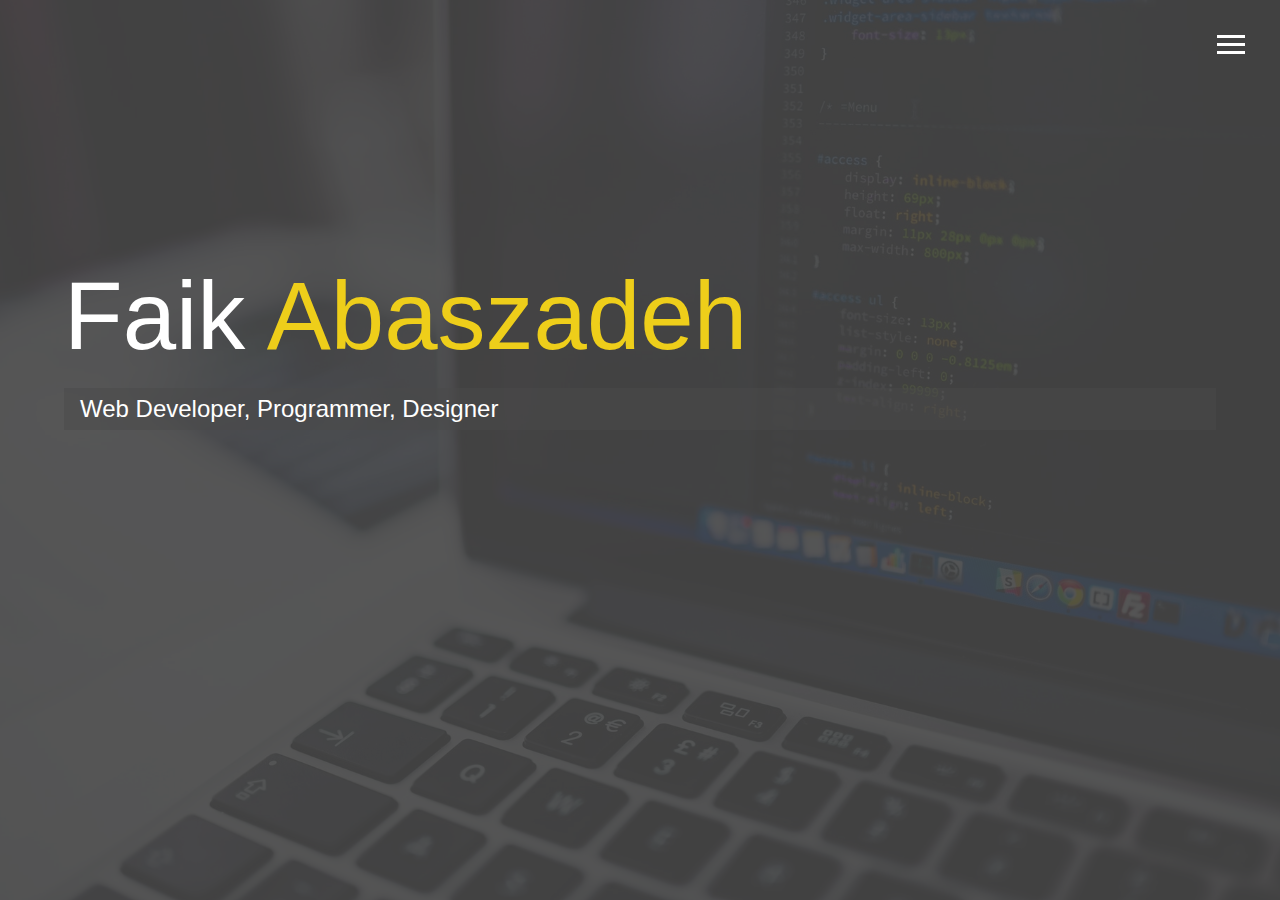
<file: index.html>
<!DOCTYPE html>
<html lang="en">

<head>
  <meta charset="UTF-8">
  <meta name="viewport" content="width=device-width, initial-scale=1.0">
  <meta http-equiv="X-UA-Compatible" content="ie=edge">
  <link rel="stylesheet" href="https://use.fontawesome.com/releases/v5.2.0/css/all.css" integrity="sha384-hWVjflwFxL6sNzntih27bfxkr27PmbbK/iSvJ+a4+0owXq79v+lsFkW54bOGbiDQ"
    crossorigin="anonymous">

  <link rel="stylesheet" href="css/main.css">
  <title>Portfolio</title>
</head>

<body id="bg-img">
  <header>
    <div class="menu-btn">
      <div class="btn-line"></div>
      <div class="btn-line"></div>
      <div class="btn-line"></div>
    </div>

    <nav class="menu">
      <div class="menu-branding">
        <div class="portrait"></div>
      </div>
      <ul class="menu-nav">
        <li class="nav-item current">
          <a href="index.html" class="nav-link">
            Ana Səhifə
          </a>
        </li>
        <li class="nav-item">
          <a href="about.html" class="nav-link">
            Haqqımda
          </a>
        </li>
        <li class="nav-item">
          <a href="work.html" class="nav-link">
            İşlərİm
          </a>
        </li>
        <li class="nav-item">
          <a href="contact.html" class="nav-link">
            Əlaqə
          </a>
        </li>
      </ul>
    </nav>
  </header>

  <main id="home">
    <h1 class="lg-heading">
      Faik
      <span class="text-secondary">Abaszadeh</span>
    </h1>
    <h2 class="sm-heading">
      Web Developer, Programmer, Designer 
    </h2>
    <div class="icons">
      <a href="#!">
        <i class="fab fa-twitter fa-2x"></i>
      </a>
      <a href="#!">
        <i class="fab fa-facebook fa-2x"></i>
      </a>
      <a href="#!">
        <i class="fab fa-linkedin fa-2x"></i>
      </a>
      <a href="#!">
        <i class="fab fa-github fa-2x"></i>
      </a>
    </div>
  </main>

  <script src="js/main.js"></script>
</body>

</html>
</file>
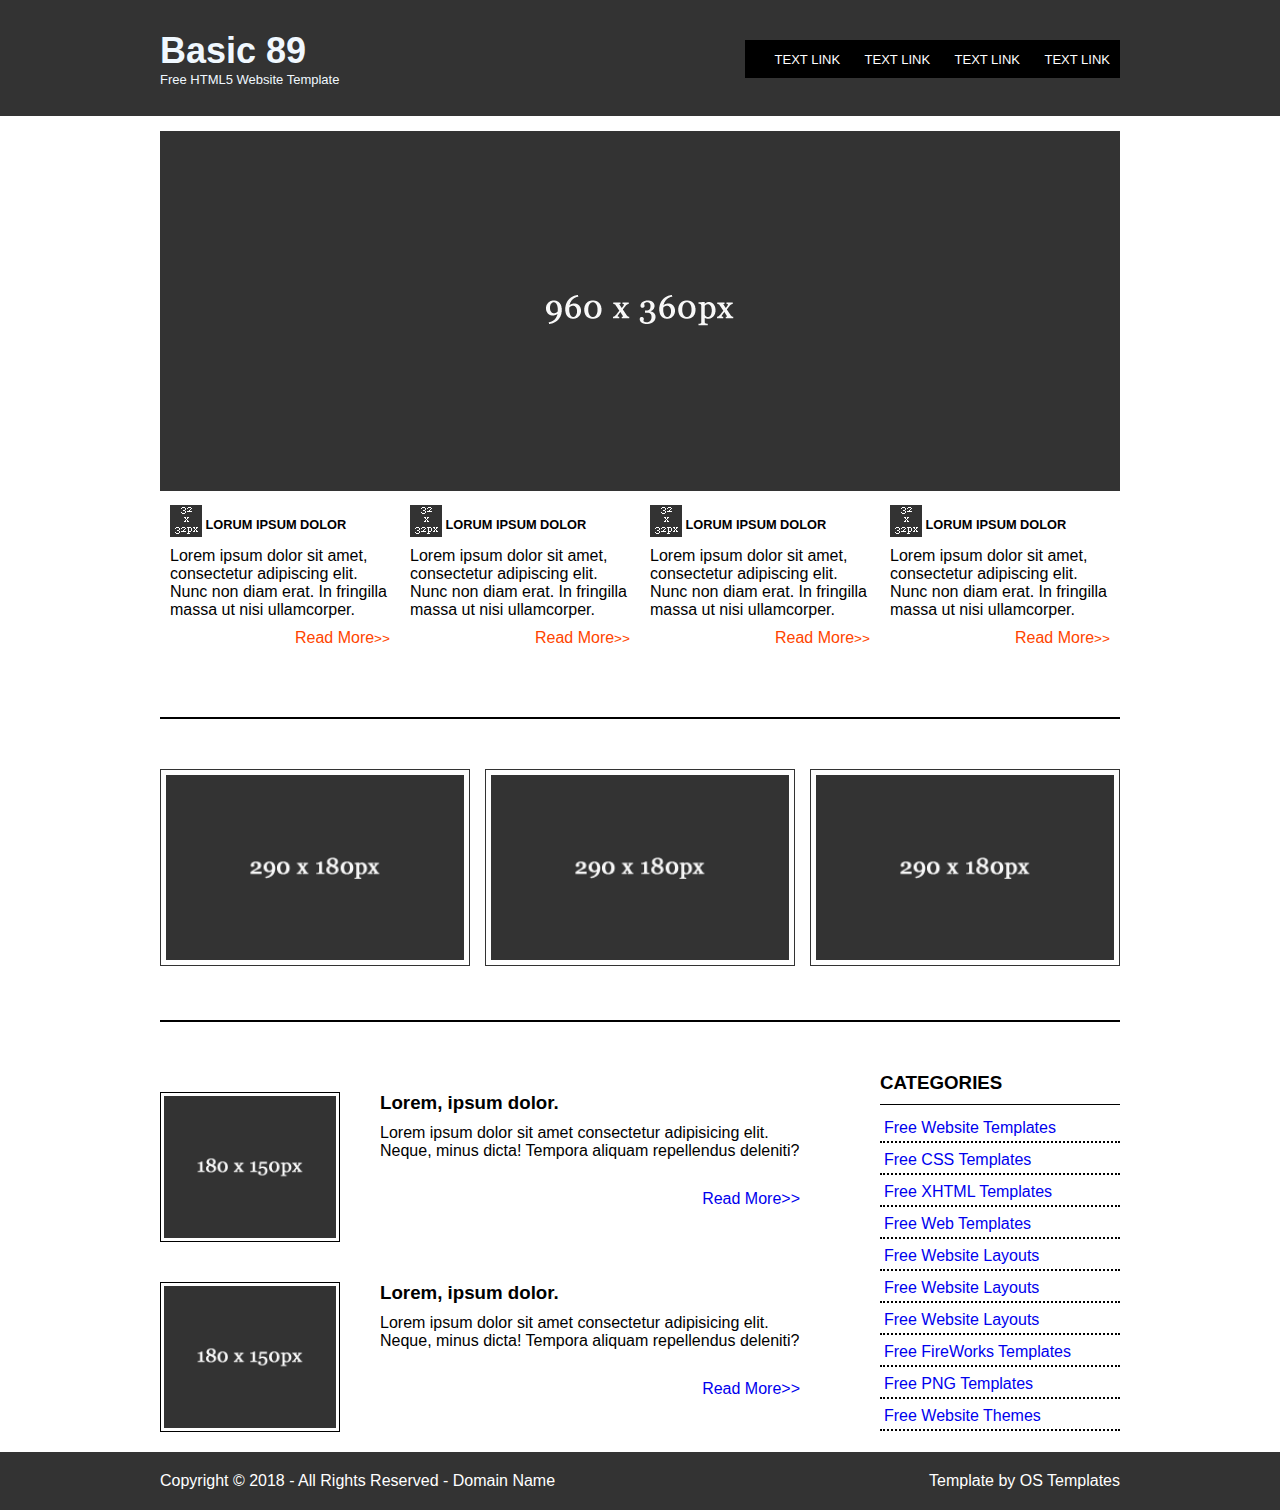
<file: basic89/index.html>
<!DOCTYPE html>
<html lang="en">
<head>
    <meta charset="UTF-8">
    <link rel="stylesheet" href="style.css">
    <title>Document</title>
</head>
<body>
    <header class="clearfix">
        <div class="container">
            <div class="center">
                <div class="logo">
                <h1>Basic 89</h1>
                <p>Free HTML5 Website Template</p>
            </div>
            <nav>
                <ul>
                    <li><a href="#">TEXT LINK</a></li>
                    <li><a href="#"> TEXT LINK</a></li>
                    <li><a href="#"> TEXT LINK</a></li>
                    <li><a href="#"> TEXT LINK</a></li>
                </ul>
            </nav>
            </div>
        </div>
    </header>
    <div class="container">
        <main>
            <div class="container">
                <img class="slide" src="demo/960x360.gif" alt="">
            </div>
            <div class="row clearfix">
                <div class="container">
                    <div class="card">
                        <h2><img src="demo/32x32.gif" alt="">
                        LORUM IPSUM DOLOR</h2>
                        <p>Lorem ipsum dolor sit amet, consectetur adipiscing elit. Nunc non diam erat. In fringilla massa ut nisi ullamcorper.</p>
                        <p class="more"><a href="#">Read More<span>>></span></a></p>
                    </div>
                    <div class="card">
                        <h2><img src="demo/32x32.gif" alt="">
                        LORUM IPSUM DOLOR</h2>
                        <p>Lorem ipsum dolor sit amet, consectetur adipiscing elit. Nunc non diam erat. In fringilla massa ut nisi ullamcorper.</p>
                        <p class="more"><a href="#">Read More<span>>></span></a></p>
                    </div>
                    <div class="card">
                        <h2><img src="demo/32x32.gif" alt="">
                        LORUM IPSUM DOLOR</h2>
                        <p>Lorem ipsum dolor sit amet, consectetur adipiscing elit. Nunc non diam erat. In fringilla massa ut nisi ullamcorper.</p>
                        <p class="more"><a href="#">Read More<span>>></span></a></p>
                    </div>
                    <div class="card">
                        <h2><img src="demo/32x32.gif" alt="">
                        LORUM IPSUM DOLOR</h2>
                        <p>Lorem ipsum dolor sit amet, consectetur adipiscing elit. Nunc non diam erat. In fringilla massa ut nisi ullamcorper.</p>
                        <p class="more"><a href="#">Read More<span>>></span></a></p>
                    </div>
                </div>
            </div>
            <div class="row-2 clearfix">
                <div class="work">
                    <img src="demo/290x180.gif" alt="">
                </div>
                <div class="work">
                    <img src="demo/290x180.gif" alt="">
                </div>
                <div class="work">
                    <img src="demo/290x180.gif" alt="">
                </div>
            </div>

            <div class="row-3 clearfix">
                <div class="left-box">
                    <div class="row-in clearfix">
                        <img src="demo/180x150.gif" alt="">
                        <div class="in-content">
                            <h3>Lorem, ipsum dolor.</h3>
                            <p>Lorem ipsum dolor sit amet consectetur adipisicing elit. Neque, minus dicta! Tempora aliquam repellendus deleniti?</p>
                            <p class="more second"><a href="#">Read More<span>>></span></a></p>
                        </div>
                    </div>
                    <div class="row-in clearfix">
                        <img src="demo/180x150.gif" alt="">
                        <div class="in-content">
                            <h3>Lorem, ipsum dolor.</h3>
                            <p>Lorem ipsum dolor sit amet consectetur adipisicing elit. Neque, minus dicta! Tempora aliquam repellendus deleniti?</p>
                            <p class="more second"><a href="#">Read More<span>>></span></a></p>
                        </div>
                    </div>
                </div>
                <div class="right-box">
                    <h3>CATEGORIES</h3>
                    <ul>
                        <li><a href="#">Free Website Templates</a></li>
                        <li><a href="#">Free CSS Templates</a></li>
                        <li><a href="#">Free XHTML Templates</a></li>
                        <li><a href="#">Free Web Templates</a></li>
                        <li><a href="#">Free Website Layouts</a></li>
                        <li><a href="#">Free Website Layouts</a></li>
                        <li><a href="#">Free Website Layouts</a></li>
                        <li><a href="#">Free FireWorks Templates</a></li>
                        <li><a href="#">Free PNG Templates</a></li>
                        <li><a href="#">Free Website Themes</a></li>
                    </ul>
                </div>
            </div>
        </main>
    </div>
    <footer>
        <div class="container">
            <p>Copyright © 2018 - All Rights Reserved - Domain Name</p>
            <a href="">Template by OS Templates</a>
        </div>
    </footer>
</body>
</html>
</file>
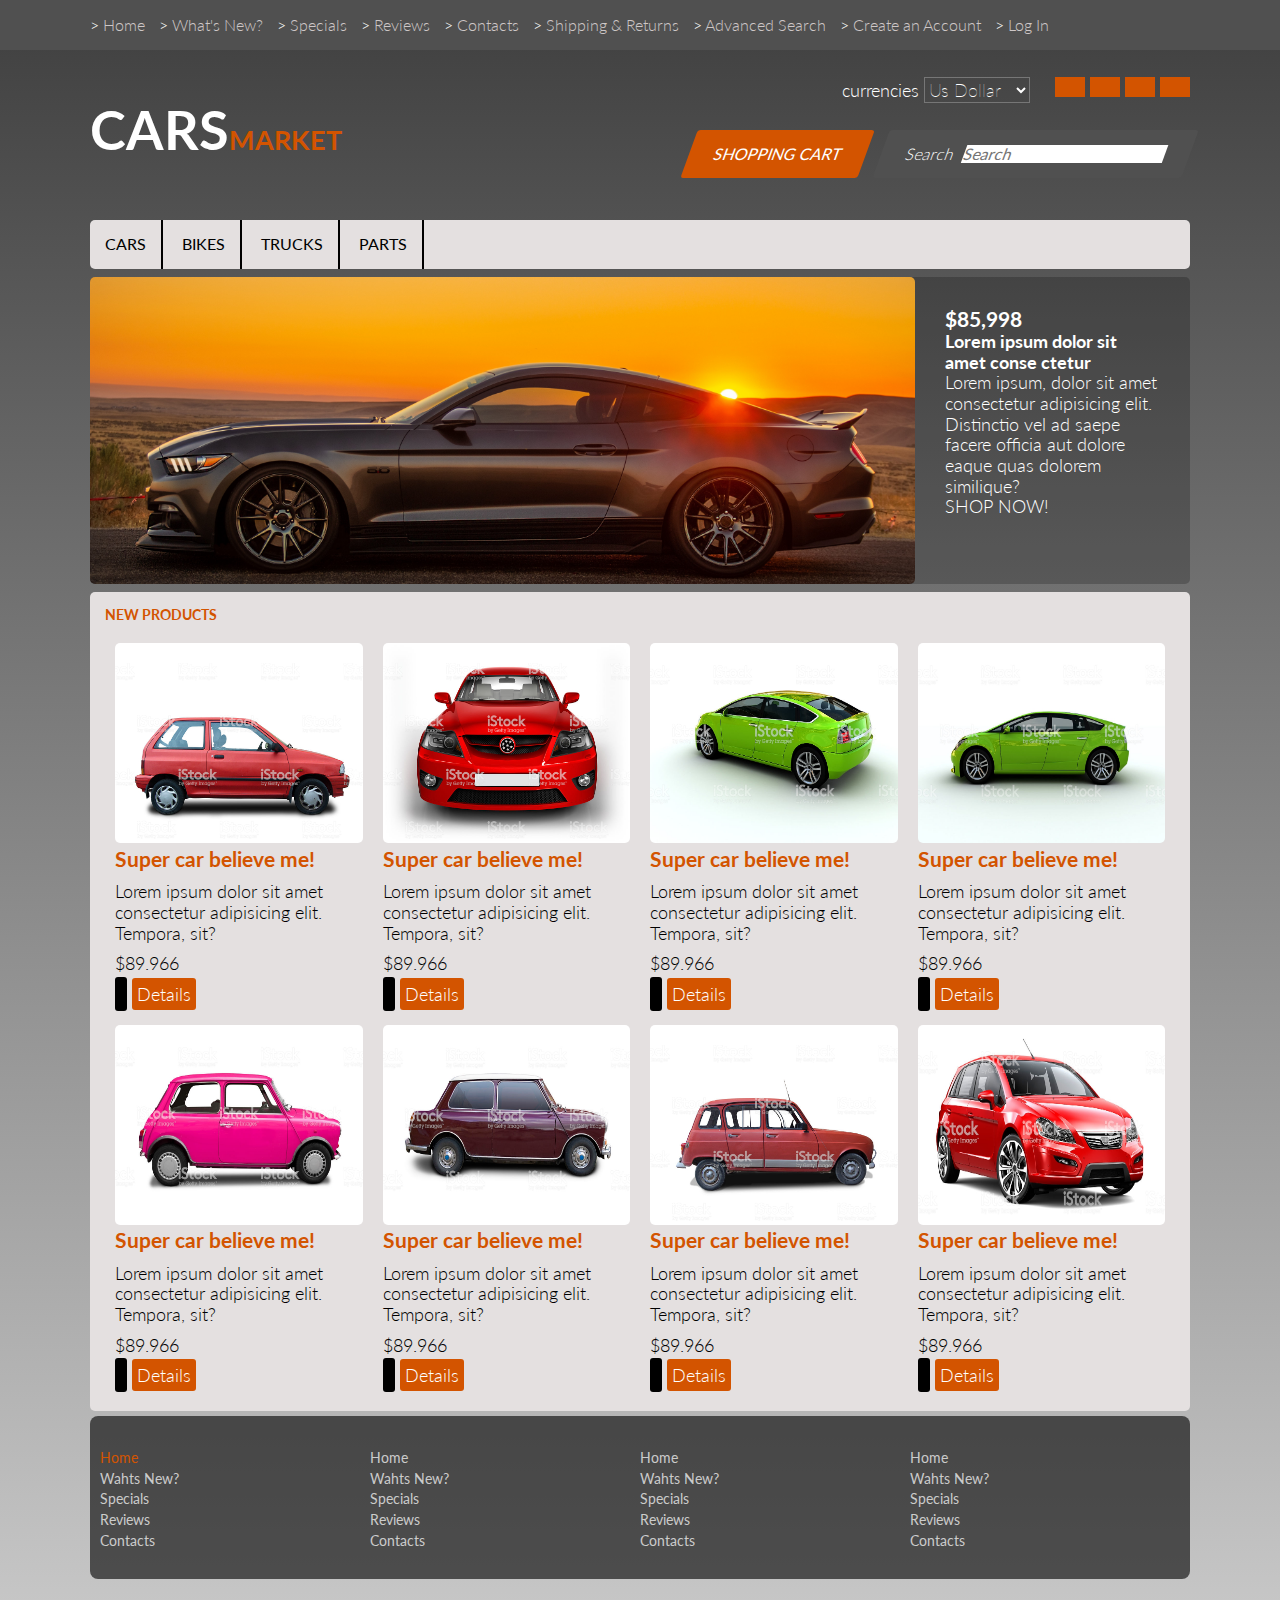
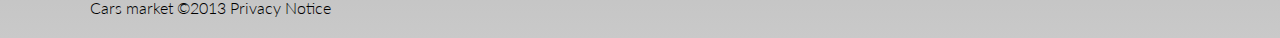
<file: project_carsMarket/index.html>
<!DOCTYPE html>
<html lang="en">
<head>
    <meta charset="UTF-8">
    <link rel="stylesheet" href="https://use.fontawesome.com/releases/v5.7.2/css/all.css" integrity="sha384-fnmOCqbTlWIlj8LyTjo7mOUStjsKC4pOpQbqyi7RrhN7udi9RwhKkMHpvLbHG9Sr" crossorigin="anonymous">
    <link href="https://fonts.googleapis.com/css?family=Lato:100,300,400" rel="stylesheet">
    <link rel="stylesheet" href="normalize.css">
    <link rel="stylesheet" href="style.css">
    <title>Document</title>
</head>
<body>
    <header>
        <div class="top-menu">
            <div class="container">
                    <ul>
                        <li><a href="#"><span>></span> Home</a></li>
                        <li><a href="#"><span>></span> What's New?</a></li>
                        <li><a href="#"><span>></span> Specials</a></li>
                        <li><a href="#"><span>></span> Reviews</a></li>
                        <li><a href="#"><span>></span> Contacts</a></li>
                        <li><a href="#"><span>></span> Shipping & Returns</a></li>
                        <li><a href="#"><span>></span> Advanced Search</a></li>
                        <li><a href="#"><span>></span> Create an Account</a></li>
                        <li><a href="#"><span>></span> Log In</a></li>
                    </ul>
            </div>
        </div>
        <div class="main-nav clearfix">
            <div class="container">
                <div class="left logo">
                    <h1>Cars<span>Market</span></h1>
                </div>

                <div class="right">
                    <div class="row-1">
                        <div class="currencies">
                            currencies
                            <select class="select">
                                <option value="0">Us Dollar</option>
                                <option value="1">Azn Manat</option>
                                <option value="2">TR Lira</option>
                            </select>
                        </div>
                        <div class="langs">
                            <div class="div"></div>
                            <div class="div"></div>
                            <div class="div"></div>
                            <div class="div"></div>
                        </div>
                    </div>
                    <div class="row-2 ">
                        <div class="cart">
                            <p>SHOPPING CART</p>
                        </div>
                        <div class="search">
                            Search<input type="text" placeholder="Search">
                        </div>
                    </div>
                </div>
            </div>
        </div>
        <nav class="navbar">
            <div class="container">
                <ul class="navigation">
                    <li><a href="#">CARS</a></li>
                    <li><a href="#">BIKES</a></li>
                    <li><a href="#">TRUCKS</a></li>
                    <li><a href="#">PARTS</a></li>
                </ul>
            </div>
        </nav>
    </header>
    <div class="main">
        <div class="slide ">
            <div class="container">
                <div class="slide-background clearfix">
                    <div class="slide-image">
                        <img src="tyler-penner-1283102-unsplash.jpg" alt="">
                    </div>
                    <div class="slide-content">
                        <h3>$85,998</h3>
                        <h4>Lorem ipsum dolor sit amet conse ctetur</h4>
                        <p>Lorem ipsum, dolor sit amet consectetur adipisicing elit. Distinctio vel ad saepe facere officia aut dolore eaque quas dolorem similique?</p>
                        <a href="#">SHOP NOW!</a>
                    </div>
                </div>
            </div>
        </div>

        <div class="container">
            <div class="products clearfix">
                <h3 class="title">New Products</h3>
                <div class="card">
                    <img src="1.jpg" alt="">
                    <h3>Super car believe me!</h3>
                    <p>Lorem ipsum dolor sit amet consectetur adipisicing elit. Tempora, sit?</p>
                    <p>$89.966</p>
                    <a class="shopping" href="#"><i class="fas fa-shopping-cart"></i></a>
                    <a class="details-btn" href="#">Details</a>
                </div>
                <div class="card">
                    <img src="2.jpg" alt="">
                    <h3>Super car believe me!</h3>
                    <p>Lorem ipsum dolor sit amet consectetur adipisicing elit. Tempora, sit?</p>
                    <p>$89.966</p>
                    <a class="shopping" href="#"><i class="fas fa-shopping-cart"></i></a>
                    <a class="details-btn" href="#">Details</a>
                </div>
                <div class="card">
                    <img src="3.jpg" alt="">
                    <h3>Super car believe me!</h3>
                    <p>Lorem ipsum dolor sit amet consectetur adipisicing elit. Tempora, sit?</p>
                    <p>$89.966</p>
                    <a class="shopping" href="#"><i class="fas fa-shopping-cart"></i></a>
                    <a class="details-btn" href="#">Details</a>
                </div>
                <div class="card">
                    <img src="4.jpg" alt="">
                    <h3>Super car believe me!</h3>
                    <p>Lorem ipsum dolor sit amet consectetur adipisicing elit. Tempora, sit?</p>
                    <p>$89.966</p>
                    <a class="shopping" href="#"><i class="fas fa-shopping-cart"></i></a>
                    <a class="details-btn" href="#">Details</a>
                </div>
                <div class="card">
                    <img src="5.jpg" alt="">
                    <h3>Super car believe me!</h3>
                    <p>Lorem ipsum dolor sit amet consectetur adipisicing elit. Tempora, sit?</p>
                    <p>$89.966</p>
                    <a class="shopping" href="#"><i class="fas fa-shopping-cart"></i></a>
                    <a class="details-btn" href="#">Details</a>
                </div>
                <div class="card">
                    <img src="6.jpg" alt="">
                    <h3>Super car believe me!</h3>
                    <p>Lorem ipsum dolor sit amet consectetur adipisicing elit. Tempora, sit?</p>
                    <p>$89.966</p>
                    <a class="shopping" href="#"><i class="fas fa-shopping-cart"></i></a>
                    <a class="details-btn" href="#">Details</a>
                </div>
                <div class="card">
                    <img src="7.jpg" alt="">
                    <h3>Super car believe me!</h3>
                    <p>Lorem ipsum dolor sit amet consectetur adipisicing elit. Tempora, sit?</p>
                    <p>$89.966</p>
                    <a class="shopping" href="#"><i class="fas fa-shopping-cart"></i></a>
                    <a class="details-btn" href="#">Details</a>
                </div>
                <div class="card">
                    <img src="8.jpg" alt="">
                    <h3>Super car believe me!</h3>
                    <p>Lorem ipsum dolor sit amet consectetur adipisicing elit. Tempora, sit?</p>
                    <p>$89.966</p>
                    <a class="shopping" href="#"><i class="fas fa-shopping-cart"></i></a>
                    <a class="details-btn" href="#">Details</a>
                </div>
            </div>
        </div>
    </div>

    <div class="container">
        <footer class="clearfix">
            <ul>
                <li><a class="active" href="#">Home</a></li>
                <li><a href="#">Wahts New?</a></li>
                <li><a href="#">Specials</a></li>
                <li><a href="#">Reviews</a></li>
                <li><a href="#">Contacts</a></li>
            </ul>
            <ul>
                <li><a href="#">Home</a></li>
                <li><a href="#">Wahts New?</a></li>
                <li><a href="#">Specials</a></li>
                <li><a href="#">Reviews</a></li>
                <li><a href="#">Contacts</a></li>
            </ul>
            <ul>
                <li><a href="#">Home</a></li>
                <li><a href="#">Wahts New?</a></li>
                <li><a href="#">Specials</a></li>
                <li><a href="#">Reviews</a></li>
                <li><a href="#">Contacts</a></li>
            </ul>
            <ul>
                <li><a href="#">Home</a></li>
                <li><a href="#">Wahts New?</a></li>
                <li><a href="#">Specials</a></li>
                <li><a href="#">Reviews</a></li>
                <li><a href="#">Contacts</a></li>
            </ul>
    </footer>
    <p class="footer-copy">Cars market &copy;2013 Privacy Notice</p>
    </div>
</body>
</html>
</file>
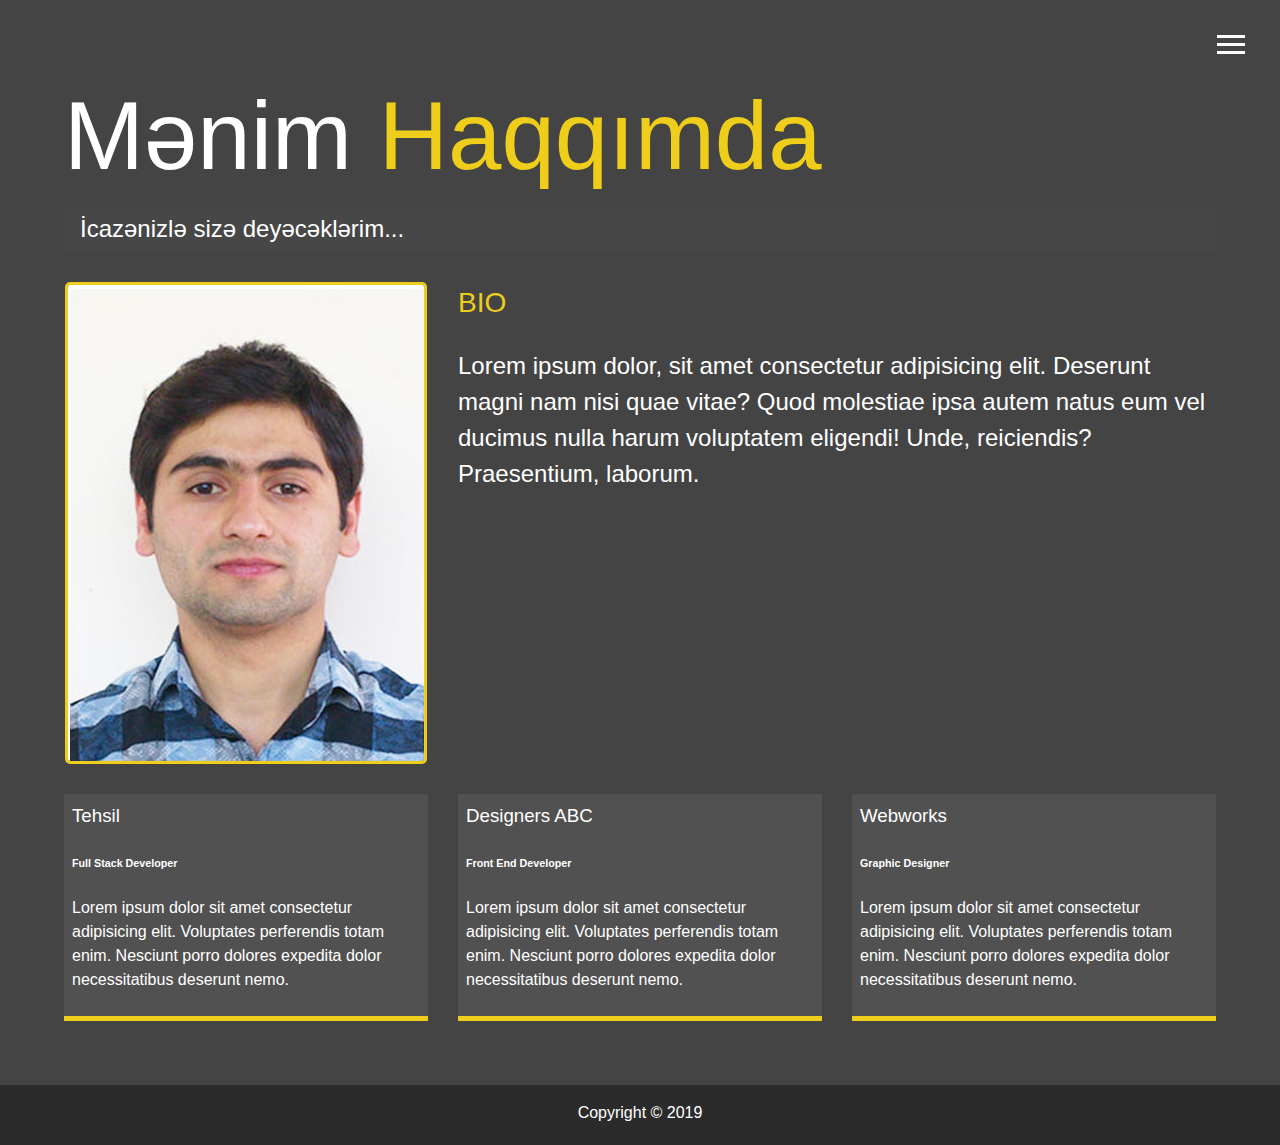
<file: about.html>
<!DOCTYPE html>
<html lang="en">

<head>
  <meta charset="UTF-8">
  <meta name="viewport" content="width=device-width, initial-scale=1.0">
  <meta http-equiv="X-UA-Compatible" content="ie=edge">
  <link rel="stylesheet" href="https://use.fontawesome.com/releases/v5.2.0/css/all.css" integrity="sha384-hWVjflwFxL6sNzntih27bfxkr27PmbbK/iSvJ+a4+0owXq79v+lsFkW54bOGbiDQ"
    crossorigin="anonymous">

  <link rel="stylesheet" href="css/main.css">
  <title>Haqqımda</title>
</head>

<body>
  <header>
    <div class="menu-btn">
      <div class="btn-line"></div>
      <div class="btn-line"></div>
      <div class="btn-line"></div>
    </div>

    <nav class="menu">
      <div class="menu-branding">
        <div class="portrait"></div>
      </div>
      <ul class="menu-nav">
        <li class="nav-item">
          <a href="index.html" class="nav-link">
            Ana Səhifə
          </a>
        </li>
        <li class="nav-item current">
          <a href="about.html" class="nav-link">
            Haqqımda
          </a>
        </li>
        <li class="nav-item">
          <a href="work.html" class="nav-link">
            İşlərİm
          </a>
        </li>
        <li class="nav-item">
          <a href="contact.html" class="nav-link">
            Əlaqə
          </a>
        </li>
      </ul>
    </nav>
  </header>

  <main id="about">
    <h1 class="lg-heading">
      Mənim
      <span class="text-secondary">Haqqımda</span>
    </h1>
    <h2 class="sm-heading">
      İcazənizlə sizə deyəcəklərim...
    </h2>
    <div class="about-info">
      <img src="img/portrait.jpg" alt="John Doe" class="bio-image">

      <div class="bio">
        <h3 class="text-secondary">BIO</h3>
        <p>Lorem ipsum dolor, sit amet consectetur adipisicing elit. Deserunt magni nam nisi quae vitae? Quod molestiae ipsa
          autem natus eum vel ducimus nulla harum voluptatem eligendi! Unde, reiciendis? Praesentium, laborum.</p>
      </div>

      <div class="job job-1">
        <h3>Tehsil</h3>
        <h6>Full Stack Developer</h6>
        <p>Lorem ipsum dolor sit amet consectetur adipisicing elit. Voluptates perferendis totam enim. Nesciunt porro dolores
          expedita dolor necessitatibus deserunt nemo.</p>
      </div>

      <div class="job job-2">
        <h3>Designers ABC</h3>
        <h6>Front End Developer</h6>
        <p>Lorem ipsum dolor sit amet consectetur adipisicing elit. Voluptates perferendis totam enim. Nesciunt porro dolores
          expedita dolor necessitatibus deserunt nemo.</p>
      </div>

      <div class="job job-3">
        <h3>Webworks</h3>
        <h6>Graphic Designer</h6>
        <p>Lorem ipsum dolor sit amet consectetur adipisicing elit. Voluptates perferendis totam enim. Nesciunt porro dolores
          expedita dolor necessitatibus deserunt nemo.</p>
      </div>
    </div>
  </main>

  <footer id="main-footer">
    Copyright &copy; 2019
  </footer>

  <script src="js/main.js"></script>
</body>

</html>
</file>
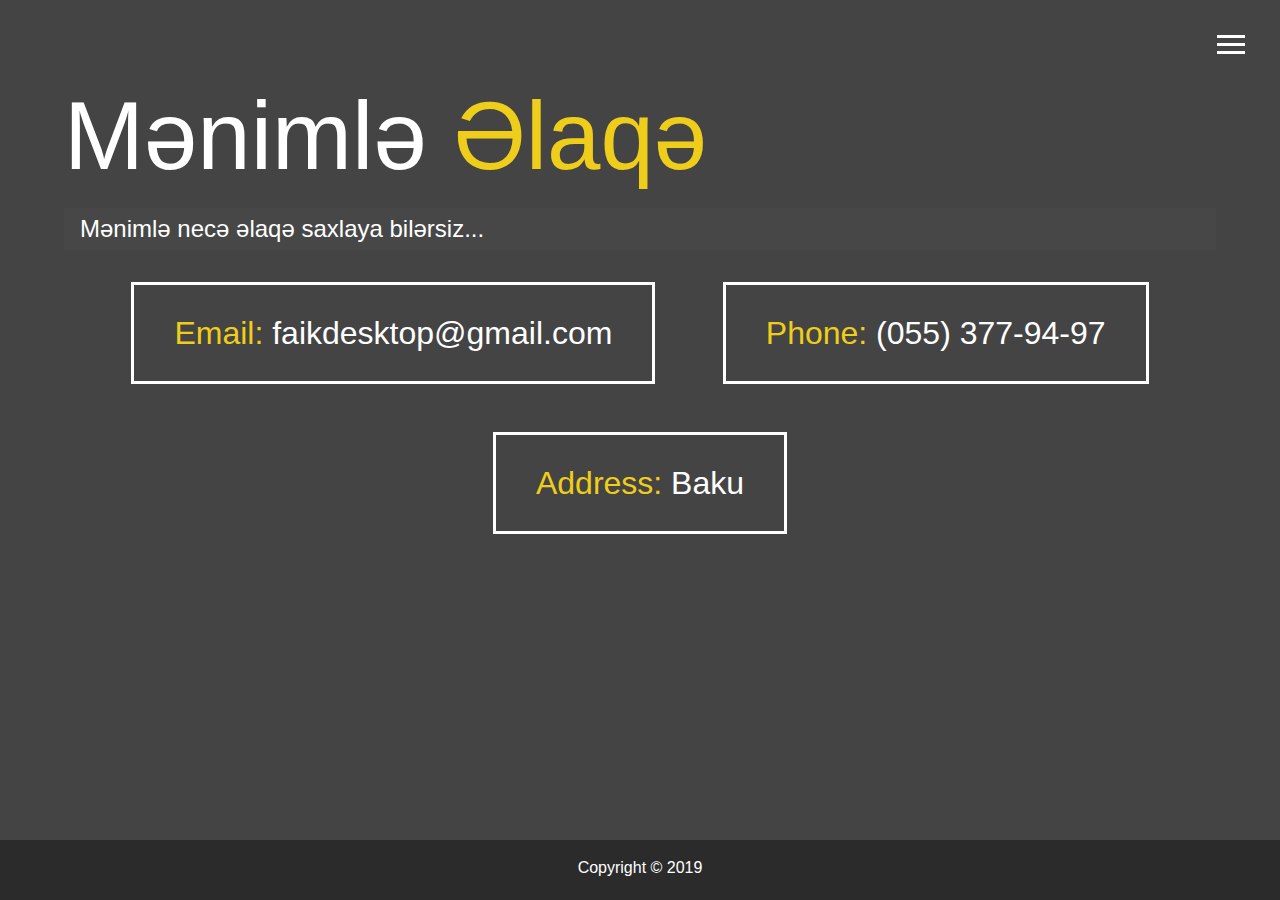
<file: contact.html>
<!DOCTYPE html>
<html lang="en">

<head>
  <meta charset="UTF-8">
  <meta name="viewport" content="width=device-width, initial-scale=1.0">
  <meta http-equiv="X-UA-Compatible" content="ie=edge">
  <link rel="stylesheet" href="https://use.fontawesome.com/releases/v5.2.0/css/all.css" integrity="sha384-hWVjflwFxL6sNzntih27bfxkr27PmbbK/iSvJ+a4+0owXq79v+lsFkW54bOGbiDQ"
    crossorigin="anonymous">

  <link rel="stylesheet" href="css/main.css">
  <title>Contact Me</title>
</head>

<body>
  <header>
    <div class="menu-btn">
      <div class="btn-line"></div>
      <div class="btn-line"></div>
      <div class="btn-line"></div>
    </div>

    <nav class="menu">
      <div class="menu-branding">
        <div class="portrait"></div>
      </div>
      <ul class="menu-nav">
        <li class="nav-item">
          <a href="index.html" class="nav-link">
            Ana Səhifə
          </a>
        </li>
        <li class="nav-item">
          <a href="about.html" class="nav-link">
            Haqqımda
          </a>
        </li>
        <li class="nav-item">
          <a href="work.html" class="nav-link">
            İşlərİm
          </a>
        </li>
        <li class="nav-item current">
          <a href="contact.html" class="nav-link">
            Əlaqə
          </a>
        </li>
      </ul>
    </nav>
  </header>

  <main id="contact">
    <h1 class="lg-heading">
      Mənimlə 
      <span class="text-secondary">Əlaqə</span>
    </h1>
    <h2 class="sm-heading">
      Mənimlə necə əlaqə saxlaya bilərsiz...
    </h2>
    <div class="boxes">
      <div>
        <span class="text-secondary">Email: </span> faikdesktop@gmail.com
      </div>
      <div>
        <span class="text-secondary">Phone: </span> (055) 377-94-97
      </div>
      <div>
        <span class="text-secondary">Address: </span> Baku
      </div>
    </div>
  </main>

  <footer id="main-footer">
    Copyright &copy; 2019
  </footer>

  <script src="js/main.js"></script>
</body>

</html>
</file>
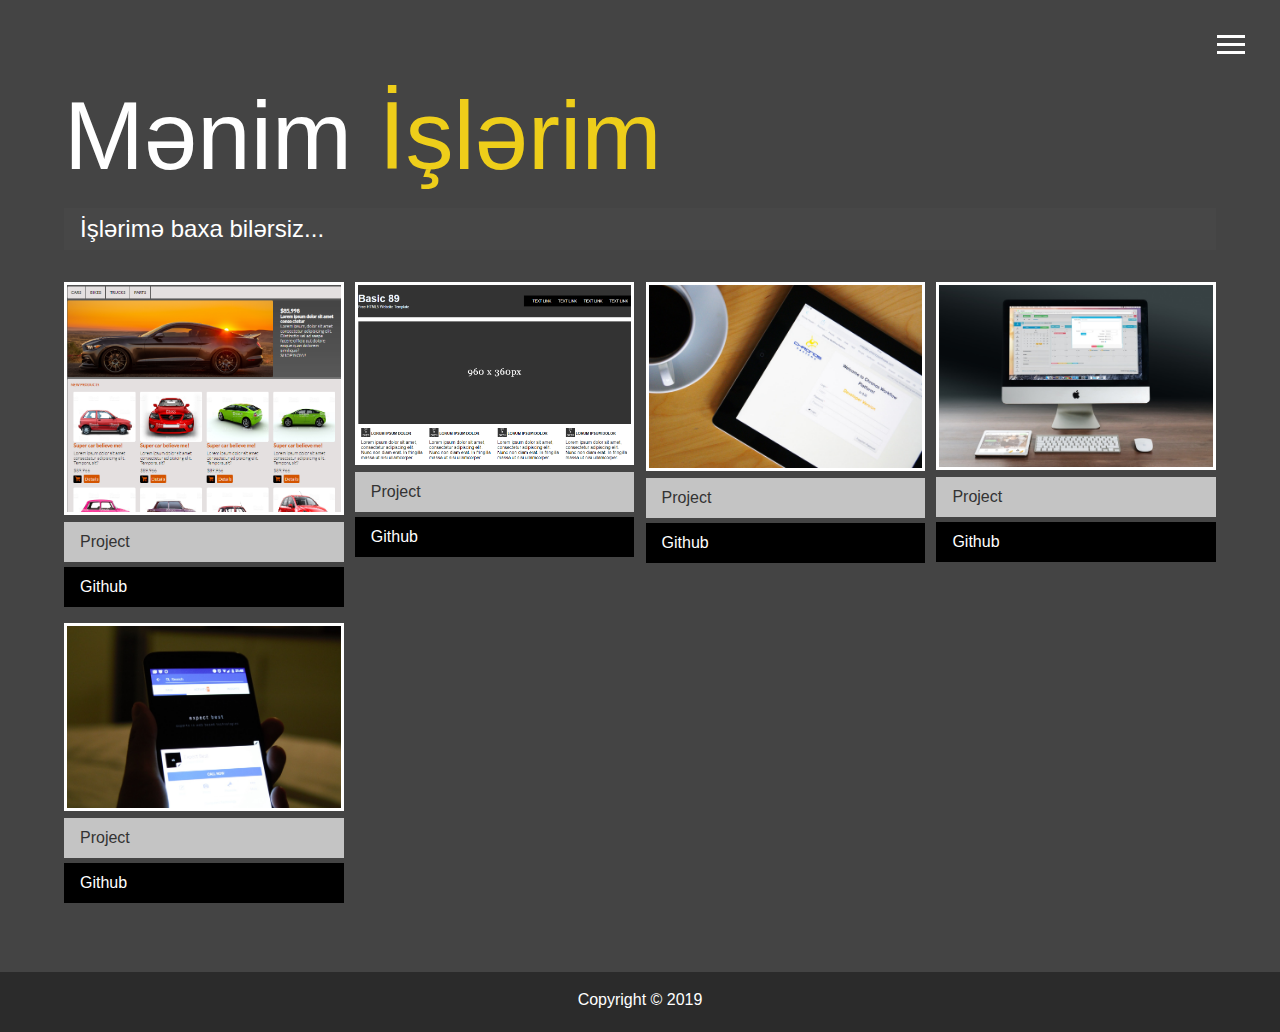
<file: work.html>
<!DOCTYPE html>
<html lang="en">

<head>
  <meta charset="UTF-8">
  <meta name="viewport" content="width=device-width, initial-scale=1.0">
  <meta http-equiv="X-UA-Compatible" content="ie=edge">
  <link rel="stylesheet" href="https://use.fontawesome.com/releases/v5.2.0/css/all.css" integrity="sha384-hWVjflwFxL6sNzntih27bfxkr27PmbbK/iSvJ+a4+0owXq79v+lsFkW54bOGbiDQ"
    crossorigin="anonymous">

  <link rel="stylesheet" href="css/main.css">
  <title>İşlərimdan Nümunələr</title>
</head>

<body>
  <header>
    <div class="menu-btn">
      <div class="btn-line"></div>
      <div class="btn-line"></div>
      <div class="btn-line"></div>
    </div>

    <nav class="menu">
      <div class="menu-branding">
        <div class="portrait"></div>
      </div>
      <ul class="menu-nav">
        <li class="nav-item">
          <a href="index.html" class="nav-link">
            Ana Səhifə
          </a>
        </li>
        <li class="nav-item">
          <a href="about.html" class="nav-link">
            Haqqımda
          </a>
        </li>
        <li class="nav-item current">
          <a href="work.html" class="nav-link">
            İşlərİm
          </a>
        </li>
        <li class="nav-item">
          <a href="contact.html" class="nav-link">
            Əlaqə
          </a>
        </li>
      </ul>
    </nav>
  </header>

  <main id="work">
    <h1 class="lg-heading">
      Mənim
      <span class="text-secondary">İşlərim</span>
    </h1>
    <h2 class="sm-heading">
      İşlərimə baxa bilərsiz...
    </h2>
    <div class="projects">
      <div class="item">
        <a href="project_carsMarket/index.html" target="_blank">
          <img src="img/projects/project1.png" alt="Project">
        </a>
        <a href="#" class="btn-light">
          <i class="fas fa-eye"></i> Project
        </a>
        <a href="#" class="btn-dark">
          <i class="fab fa-github"></i> Github
        </a>
      </div>
      <div class="item">
        <a href="basic89/index.html">
          <img src="img/projects/project2.png" alt="Project">
        </a>
        <a href="#" class="btn-light">
          <i class="fas fa-eye"></i> Project
        </a>
        <a href="#" class="btn-dark">
          <i class="fab fa-github"></i> Github
        </a>
      </div>
      <div class="item">
        <a href="#!">
          <img src="img/projects/project3.jpg" alt="Project">
        </a>
        <a href="#" class="btn-light">
          <i class="fas fa-eye"></i> Project
        </a>
        <a href="#" class="btn-dark">
          <i class="fab fa-github"></i> Github
        </a>
      </div>
      <div class="item">
        <a href="#!">
          <img src="img/projects/project4.jpg" alt="Project">
        </a>
        <a href="#" class="btn-light">
          <i class="fas fa-eye"></i> Project
        </a>
        <a href="#" class="btn-dark">
          <i class="fab fa-github"></i> Github
        </a>
      </div>
      <div class="item">
        <a href="#!">
          <img src="img/projects/project5.jpg" alt="Project">
        </a>
        <a href="#" class="btn-light">
          <i class="fas fa-eye"></i> Project
        </a>
        <a href="#" class="btn-dark">
          <i class="fab fa-github"></i> Github
        </a>
      </div>
    </div>
  </main>

  <footer id="main-footer">
    Copyright &copy; 2019
  </footer>

  <script src="js/main.js"></script>
</body>

</html>
</file>
<file: css/main.css>
.menu-btn {
  position: absolute;
  z-index: 3;
  right: 35px;
  top: 35px;
  cursor: pointer;
  transition: all 0.5s ease-out; }
  .menu-btn .btn-line {
    width: 28px;
    height: 3px;
    margin: 0 0 5px 0;
    background: #fff;
    transition: all 0.5s ease-out; }
  .menu-btn.close {
    transform: rotate(180deg); }
    .menu-btn.close .btn-line:nth-child(1) {
      transform: rotate(45deg) translate(5px, 5px); }
    .menu-btn.close .btn-line:nth-child(2) {
      opacity: 0; }
    .menu-btn.close .btn-line:nth-child(3) {
      transform: rotate(-45deg) translate(7px, -6px); }

.menu {
  position: fixed;
  top: 0;
  width: 100%;
  opacity: 0.9;
  visibility: hidden; }
  .menu.show {
    visibility: visible; }
  .menu-branding, .menu-nav {
    display: flex;
    flex-flow: column wrap;
    align-items: center;
    justify-content: center;
    float: left;
    width: 50%;
    height: 100vh;
    overflow: hidden; }
  .menu-nav {
    margin: 0;
    padding: 0;
    background: #373737;
    list-style: none;
    transform: translate3d(0, -100%, 0);
    transition: all 0.5s ease-out; }
    .menu-nav.show {
      transform: translate3d(0, 0, 0); }
  .menu-branding {
    background: #444;
    transform: translate3d(0, 100%, 0);
    transition: all 0.5s ease-out; }
    .menu-branding.show {
      transform: translate3d(0, 0, 0); }
    .menu-branding .portrait {
      width: 250px;
      height: 250px;
      background: url("../img/portrait.jpg");
      background-position: center;
      background-size: contain;
      border-radius: 50%;
      border: solid 3px #eece1a; }
  .menu .nav-item {
    transform: translate3d(600px, 0, 0);
    transition: all 0.5s ease-out; }
    .menu .nav-item.show {
      transform: translate3d(0, 0, 0); }
    .menu .nav-item.current > a {
      color: #eece1a; }
  .menu .nav-link {
    display: inline-block;
    position: relative;
    font-size: 30px;
    text-transform: uppercase;
    padding: 1rem 0;
    font-weight: 300;
    color: #fff;
    text-decoration: none;
    transition: all 0.5s ease-out; }
    .menu .nav-link:hover {
      color: #eece1a; }

.nav-item:nth-child(1) {
  transition-delay: 0.1s; }

.nav-item:nth-child(2) {
  transition-delay: 0.2s; }

.nav-item:nth-child(3) {
  transition-delay: 0.3s; }

.nav-item:nth-child(4) {
  transition-delay: 0.4s; }

* {
  box-sizing: border-box; }

body {
  background: #444;
  color: #fff;
  height: 100%;
  margin: 0;
  font-family: 'Segoe UI', Tahoma, Geneva, Verdana, sans-serif;
  line-height: 1.5; }
  body#bg-img {
    background: url(../img/background.jpg);
    background-attachment: fixed;
    background-size: cover; }
    body#bg-img:after {
      content: '';
      position: absolute;
      top: 0;
      right: 0;
      width: 100%;
      height: 100%;
      z-index: -1;
      background: rgba(68, 68, 68, 0.9); }

h1,
h2,
h3 {
  margin: 0;
  font-weight: 400; }
  h1.lg-heading,
  h2.lg-heading,
  h3.lg-heading {
    font-size: 6rem; }
  h1.sm-heading,
  h2.sm-heading,
  h3.sm-heading {
    margin-bottom: 2rem;
    padding: 0.2rem 1rem;
    background: rgba(73, 73, 73, 0.5); }

a {
  color: #fff;
  text-decoration: none; }

header {
  position: fixed;
  z-index: 2;
  width: 100%; }

.text-secondary {
  color: #eece1a; }

main {
  padding: 4rem;
  min-height: calc(100vh - 60px); }
  main .icons {
    margin-top: 1rem; }
    main .icons a {
      padding: 0.4rem; }
      main .icons a:hover {
        color: #eece1a;
        transition: all 0.5s ease-out; }
  main#home {
    overflow: hidden; }
    main#home h1 {
      margin-top: 20vh; }

.about-info {
  display: grid;
  grid-gap: 30px;
  grid-template-areas: 'bioimage bio bio' 'job1 job2 job3';
  grid-template-columns: repeat(3, 1fr); }
  .about-info .bio-image {
    grid-area: bioimage;
    margin: auto;
    border-radius: 5px;
    border: #eece1a 3px solid; }
  .about-info .bio {
    grid-area: bio;
    font-size: 1.5rem; }
  .about-info .job-1 {
    grid-area: job1; }
  .about-info .job-2 {
    grid-area: job2; }
  .about-info .job-3 {
    grid-area: job3; }
  .about-info .job {
    background: #515151;
    padding: 0.5rem;
    border-bottom: #eece1a 5px solid; }

.projects {
  display: grid;
  grid-gap: 0.7rem;
  grid-template-columns: repeat(3, 1fr); }
  .projects img {
    width: 100%;
    border: 3px #fff solid; }
    .projects img:hover {
      opacity: 0.5;
      border-color: #eece1a;
      transition: all 0.5s ease-out; }

.boxes {
  display: flex;
  flex-wrap: wrap;
  justify-content: space-evenly;
  align-items: center;
  margin-top: 1rem; }
  .boxes div {
    font-size: 2rem;
    border: 3px #fff solid;
    padding: 1.5rem 2.5rem;
    margin-bottom: 3rem;
    transition: all 0.5s ease-out; }
    .boxes div:hover {
      padding: 0.5rem 1.5rem;
      background: #eece1a;
      color: #000; }
      .boxes div:hover span {
        color: #000; }

.btn, .btn-dark, .btn-light {
  display: block;
  padding: 0.5rem 1rem;
  border: 0;
  margin-bottom: 0.3rem; }
  .btn:hover, .btn-dark:hover, .btn-light:hover {
    background: #eece1a;
    color: #000; }

.btn-dark {
  background: black;
  color: #fff; }

.btn-light {
  background: #c4c4c4;
  color: #333; }

#main-footer {
  text-align: center;
  padding: 1rem;
  background: #2b2b2b;
  color: #fff;
  height: 60px; }

@media screen and (min-width: 1171px) {
  .projects {
    grid-template-columns: repeat(4, 1fr); } }

@media screen and (min-width: 769px) and (max-width: 1170px) {
  .projects {
    grid-template-columns: repeat(3, 1fr); } }

@media screen and (max-width: 768px) {
  main {
    align-items: center;
    text-align: center; }
    main .lg-heading {
      line-height: 1;
      margin-bottom: 1rem; }
  ul.menu-nav,
  div.menu-branding {
    float: none;
    width: 100%;
    min-height: 0; }
    ul.menu-nav.show,
    div.menu-branding.show {
      transform: translate3d(0, 0, 0); }
  .menu-nav {
    height: 75vh;
    transform: translate3d(-100%, 0, 0);
    font-size: 24px; }
  .menu-branding {
    height: 25vh;
    transform: translate3d(100%, 0, 0); }
    .menu-branding .portrait {
      background: url("../img/portrait_small.jpg");
      width: 150px;
      height: 150px; }
  .about-info {
    grid-template-areas: 'bioimage' 'bio' 'job1' 'job2' 'job3';
    grid-template-columns: 1fr; }
  .projects {
    grid-template-columns: repeat(2, 1fr); } }

@media screen and (max-width: 500px) {
  main {
    padding: 2rem; }
    main #home h1 {
      margin-top: 10vh; }
    main .lg-heading {
      margin-top: 1rem;
      font-size: 5rem; }
  .projects {
    grid-template-columns: 1fr; } }
</file>
<file: basic89/style.css>
* {
    box-sizing: border-box;
    margin: 0;
    padding: 0;
}



body {
    font-family: sans-serif;
    font-size: 16px;
}

.container {
    width: 960px;
    margin: 0 auto;
}

ul {
    list-style: none;
}

a {
    text-decoration: none;
}

header {
    position: relative;
    background: #333333;
    color: aliceblue;
    height: 116px;
}

header ul li {
    display: inline-block;
    margin-left: 20px;
}
header ul li a {
    color: white;
    font-size: 13px;
}


.logo {
    float: left;
}
.logo h1 {
    font-size: 36px;    
}

.logo p{
    font-size: 13px;
}
nav {
    float: right;
    /* line-height: 116px; */
    background: #000;
    color: white;
    padding: 10px;
    margin-top: 10px;
}

.clearfix:after {
    content: "";
    display: block;
    clear: both;
}

.center {
    padding: 30px 0;
}

.slide {
    margin-top: 15px;
}
.row {
    margin-bottom: 50px;
    padding-bottom: 50px;
    border-bottom: 2px solid black;
}
main .row .card {
    width: 25%;
    float: left;
    padding: 10px;
}

main .row .card h2 {
    font-size: 80%;
}

main .row .card img {
    vertical-align: middle;
    margin-bottom: 10px;
}

main .row .card a {
    color: orangered;
}
main .row .card a span {
    font-size: 85%;
}

.more {
    text-align: right;
    padding: 10px 0;
}

.row-2 .work {
    width: 32.33%;
    float: left;
    text-align: center;
}

.row-2 .work {
    margin-right: 1.5%;
}
.row-2 .work:last-of-type{
    margin-right: 0;
}


.row-2 .work img {
    border: 1px solid #333333;
    padding: 5px;
    width: 100%;
}

.row-2 {
    padding-bottom: 50px;
    margin-bottom: 50px;
    border-bottom: 2px solid black;

}


.left-box {
    width: 75%;
    float: left;
}

.right-box {
    width: 25%;
    float: left;
}

.row-in {
    padding: 20px 0;
}

.row-in img {
    float: left;
    border: 1px solid #000;
    padding: 3px;
    width: 180px;
    height: 150px;
}

.in-content {
    float: left;
    padding: 0 40px; 
    max-width: 500px;
}
.in-content h3 {
    margin-bottom: 10px;
}


.right-box li {
    padding: 4px;
    margin-bottom: 4px;
    border-bottom: 2px dotted #000;
}
.right-box h3 {
    padding-bottom: 10px;
    margin-bottom: 10px;
    border-bottom: 1px solid #000;
}

.second {
    margin-top: 20px;
}

footer {
    background: #333333;
    padding: 20px;
    color: white;
}

footer p {
    display: inline-block;

}

footer a {
    float: right;
    color: white;
}
</file>
<file: project_carsMarket/style.css>
* {
    margin: 0;
    padding: 0;
    box-sizing: border-box;
    color: #fff;

}
h1,h2,h3,h4,h5,h6 {
    margin: 0;
}

body {
    font-size: 18px;
    /* height: 3000px; */
    background:linear-gradient(rgba(0, 0, 0, 0.753), rgb(201, 201, 201));
    font-family: 'Lato', sans-serif;
    font-weight: 300;
}

ul {
    list-style: none;
}

a {
    text-decoration: none;
}

.clearfix::after {
    content: "";
    clear: both;
    display: table;
  }

.container {
    max-width: 1100px;
    margin: 0 auto;
}

.top-menu {
    font-size: 90%;
    background-color: rgb(80, 80, 80);
}

.top-menu ul {
    height: 50px;
    line-height: 50px;
}

.top-menu li {
    display: inline-block;
    margin-right: 10px;
    /* line-height: 50px; */
}

.top-menu li a {
    color: rgb(206, 199, 199);
}

.logo {
    text-transform: uppercase;
    font-size: 150%;
    line-height: 160px;
}



.logo span {
    font-size: 50%;
    color: #d35400;
}

.main-nav {
    height: 160px;
}

.main-nav .left {
    float: left;
}

.main-nav .right {
   float: right;
   text-align: right;
}

.main-nav select {
    color: #fff;
    background-color: inherit;
    font-family: inherit;
    font-weight: 100;
}

.langs div {
    height: 20px;
    width: 30px;
    background: #d35400;
    display: inline-block;
}

.currencies,
.langs {
    display: inline-block;
    height: 80px;
    line-height: 80px;
    margin-left: 20px;
}



.search input[type=text] {
    border: none;
    margin-left: 10px;
    /* padding: 3px; */
  }

  .cart,
  .search {
    display: inline-block;
    border-radius: 3px;
    padding: 15px 25px;
    font-size: 16px;
    transform: skew(-20deg);
  }

  .cart {
    background: #d35400;
    font-weight: 400;
  }
  .search {
    background: rgb(80, 80, 80);
    margin-left: 10px;
  }


  .clearfix::after {
    content: "";
    clear: both;
    display: table;
  }


.navigation {
    width: 100%;
    margin-top: 10px;
    background: rgb(228, 224, 224);
    border-radius: 5px;
    font-size: 90%;
    font-weight: 400;
}

.navigation li {
    display: inline-block;
    text-align: left;
    padding: 15px;
    border-right: 2px solid #000;
}

.navigation li a {
    color: #000;
}

.main {
    margin-top: 8px;
}


.slide-background {
    background: rgba(0, 0, 0, 0.212);
    border-radius: 5px;
}

.slide img {
    width: 75%;
    height: auto;
    border-radius: 5px;
    float: left;
}

.slide-content {
    width: 25%;
    padding: 30px;
    float: left;
}

.products {
    background: rgb(228, 224, 224);
    /* height: 100vh; */
    border-radius: 5px;
    margin-top: 8px;
    padding: 15px;
}

.title {
    color: #000;
    font-size: 80%;
    text-transform: uppercase;
}

.products .card {
    width: 25%;
    float: left;
    padding: 10px;
}

.products img {
    background-size: cover;
    background-position: center;
    width: 100%;
    height: 200px;
    border-radius: 5px;

}

.products h3 {
    color: #d35400;
    margin-bottom: 10px;
}

.products p {
    color: #000;
    margin-bottom: 10px;
}

.products .details-btn {
    background: #d35400;
    color: #fff;
    padding: 5px;
    border-radius: 3px;
}

.products .shopping i{
    color: #d35400;
    background: #000;
    padding: 6px;
    border-radius: 3px;
    margin-right: 5px; 
}

footer {
    margin-top: 5px;
    padding: 30px 10px;
    background-color: rgba(0, 0, 0, 0.61);
    border-radius: 8px;
}

footer ul {
    float: left;
    width: 25%;
}

footer ul a {
    font-size: 80%;
    font-weight: 400;
    color: rgba(255, 255, 255, 0.726);
}

footer ul .active {
    color: #d35400;
}

.footer-copy {
    margin-top: 20px;
    margin-bottom: 20px;
    color: #000;
    font-size: 90%;
}
</file>
